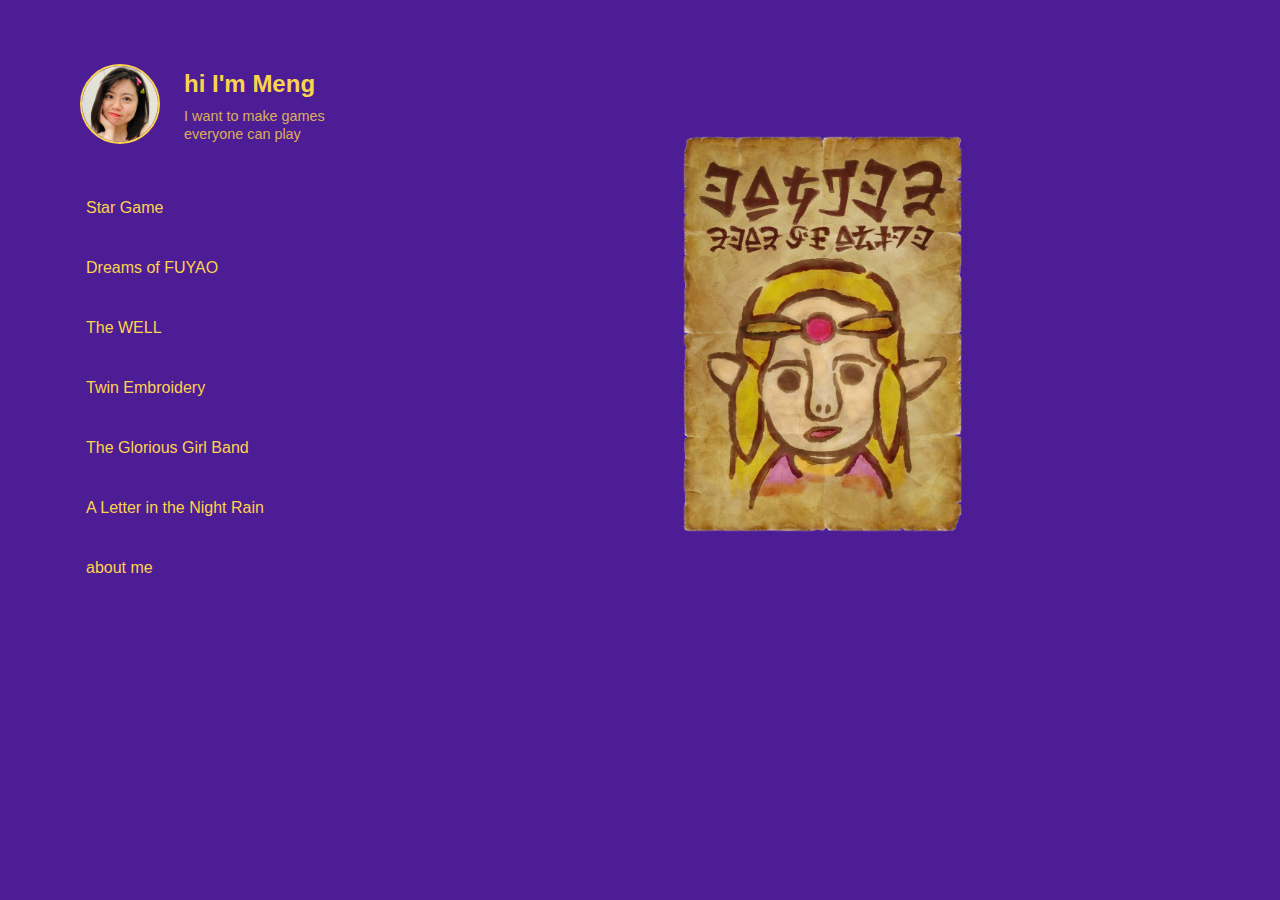
<file: index.html>
<!DOCTYPE html>
<html lang="en">
<head>
    <!-- 设置网页的基本属性 -->
    <meta charset="UTF-8">
    <!-- 确保页面在移动设备上正确显示 -->
    <meta name="viewport" content="width=device-width, initial-scale=1.0">
    <!-- 网页标题 -->
    <title>have fun</title>
    <!-- 链接到样式表文件 -->
    <link rel="stylesheet" href="./css/style.css">
    <!-- 设置网页图标 -->
    <link rel="icon" type="image/png" href="./images/favicon.png">
</head>
<body>
    <!-- 整个页面的主容器，分为左右两部分 -->
    <div class="container">
        <!-- 左侧边栏：包含个人信息和导航菜单 -->
        <nav class="sidebar">
            <!-- 头部区域：展示头像和个人简介 -->
            <div class="header">
                <!-- 头像容器 -->
                <div class="avatar">
                    <img src="./images/avatar.png" alt="Meng's avatar">
                </div>
                <!-- 添加链接和cursor样式 -->
                <div class="intro" style="cursor: pointer;" id="home-link">
                    <h1>hi I'm Meng</h1>
                    <div class="description">I want to make games everyone can play</div>
                </div>
            </div>

            <!-- 作品导航菜单列表 -->
            <ul class="menu">
                <!-- 每个菜单项都包含标题和描述 -->
                <li>
                    <!-- active类表示当前选中的项目 -->
                    <a href="#star-game" class="menu-link active">
                        <span class="title">Star Game</span>
                        <span class="description">Solo-developed Web Game</span>
                    </a>
                </li>
                <!-- 其他作品菜单项，结构相同 -->
                <li>
                    <a href="#soaring-dream" class="menu-link">
                        <span class="title">Dreams of FUYAO</span>
                        <span class="description">Lead Narrative Designer, MMORPG</span>
                    </a>
                </li>
                <li>
                    <a href="#the-well" class="menu-link">
                        <span class="title">The WELL</span>
                        <span class="description">Short Fiction Story</span>
                    </a>
                </li>
                <li>
                    <a href="#twin-embroidery" class="menu-link">
                        <span class="title">Twin Embroidery</span>
                        <span class="description">Digital Comic Series</span>
                    </a>
                </li>
                <li>
                    <a href="#girl-band" class="menu-link">
                        <span class="title">The Glorious Girl Band</span>
                        <span class="description">Digital Comic Series</span>
                    </a>
                </li>
                <li>
                    <a href="#night-rain" class="menu-link">
                        <span class="title">A Letter in the Night Rain</span>
                        <span class="description">Digital Comic Series</span>
                    </a>
                </li>
                <li>
                    <a href="#about" class="menu-link">
                        <span class="title">about me</span>
                        <span class="description">Experience & Contact</span>
                    </a>
                </li>
            </ul>
        </nav>

        <!-- 右侧主内容区域 -->
        <main class="content">
            <!-- 主页装饰：塞尔达风格的卷轴图片 -->
            <div class="scroll-container">
                <img src="images/scroll.png" alt="Ancient scroll with character" class="scroll-image">
                <span class="scroll-description">and i LOVE zelda!!!</span>
            </div>

            <!-- Star Game 项目展示区域 -->
            <section id="star-game-section" class="content-section">
                <div class="project-container">
                    <!-- 游戏展示区域 -->
                    <div class="game-container">
                        <!-- 游戏iframe，用于嵌入网页游戏 -->
                        <iframe id="game-frame" src="https://WellWellWell-M.github.io/star-game" allowfullscreen></iframe>
                        <!-- 重启游戏按钮 -->
                        <button class="restart-btn">Restart</button>
                    </div>

                    <!-- 游戏介绍文本区域 -->
                    <div class="project-content">
                        <h3>Overview</h3>
                        
                        <p>This is a mini game that unfolds across three screens in about two minutes. As my first solo game development project, it marks a special milestone in my coding journey. Over three weeks, I taught myself essential tools - from game engines (GMS, Godot) to AI assistants (Cursor, Midjourney, Stable Diffusion) and version control (GitHub).</p>
                        
                        <p>I tried to tell a story about a lonely girl who shoots down stars and encircles them to make them her companions. Eventually, she creates an entire universe - including the Sun, Earth, and Moon - yet remains alone. I wish I had more time to tell the story through gameplay instead of text (and create better artwork - sorry about my poor pixel sprite animation!).</p>
                        
                        <p>Though it's far from perfect (quite rough actually), I'm proud to have brought it from concept to playable reality. I chose to omit tutorials, trusting in our natural inclination to play. But here's a small hint if you're wondering how to get <span class="highlight">starTed</span> - </p>

                        <p class="hidden-message">
                            <span>sometimes you need to draw your own path:)</span>
                        </p>

                        <h3>Concept Art</h3>
                        
                        <div class="concept-art">
                            <img src="images/concept-art.jpg" alt="Star Game concept art" class="concept-image">
                            <p>I used Midjourney to create the initial concept art, inspired by Van Gogh's starry nights. Then I ran it through Stable Diffusion to transform it into pixel art - which you'll see in the game's final scene. I had a lot of fun playing with these AI tools and can't wait to experiment more with them in future projects!</p>
                        </div>

                        <h3>Development</h3>
                        <div class="development">
                            <img src="images/development.jpg" alt="Star Game development process" class="development-image">
                            <p>Though I had great help from Cursor AI as my coding assistant, programming was still the most challenging part of the development process. At first, I needed Cursor to explain every line of code to me. But gradually, I learned to read most of the code and even started tweaking parameters on my own. I have to say, it felt like magic - watching the game respond to my code changes was fascinating! This experience has definitely motivated me to learn more about programming - just like now building my personal portfolio website.</p>
                        </div>
                    </div>
                </div>
            </section>

            <!-- The WELL 项目展示区域 -->
            <section id="the-well-section" class="content-section">
                <div class="project-container">
                    <!-- 文章正文部分 -->
                    <div class="story-container">
                        <h3>The WELL</h3>
                        <div class="story-content" id="well-content">
                            <!-- 文章内容将通过JavaScript动态加载 -->
                        </div>
                    </div>

                    <!-- Afterword部分 -->
                    <div class="project-content">
                        <h3>Afterword</h3>
                        <p>This story holds special significance for me, not only as my first attempt at writing in English but as a journey into self-discovery. For years, I excelled at commercial writing - analyzing markets, audience needs, and project requirements. Yet when I finally set aside all commercial considerations and ventured into my own heart, I discovered a well had been there all along.</p>
                        
                        <p>In rural China, wells hold ancient mysteries. Every village seems to harbor tales of women who, in moments of despair, leapt into wells, their spirits lingering as haunting presences in the dark waters below.</p>
                        
                        <p>As a child, these stories made me fear wells. They seemed to embody life's troubles - like drawing water from their depths, each attempt to resolve one problem only revealed more beneath. But years later, I encountered a story about African village women that changed my perspective. Though NGOs had installed modern water systems in their communities, many women still chose to visit the wells. It was their sanctuary, the one place where they could leave their families and be themselves.</p>
                        
                        <p>This revelation transformed my understanding. What I had seen as an endless source of pain was actually a wellspring of solace - for most women, the world itself has often been the source of suffering.</p>
                        
                        <p>I created this story because women seem to always be searching for their own wells, as the world beyond belongs to men. As Simone de Beauvoir observed in The Second Sex: "The wonderful thing about man - in adolescence and maturity - is that he is not destined; the word 'destiny' has a different resonance for boys and girls. The more a boy grows and develops, the more he opens his adventure into the world and the more he is called to surpass himself. Meanwhile, the girl will discover that the world is limited, she will learn that she is destined for man, and she will dream not of surpassing herself but of finding happiness."</p>
                    </div>
                </div>
            </section>

            <!-- Dreams of FUYAO 项目展示区域 -->
            <section id="soaring-dream-section" class="content-section">
                <div class="project-container">
                    <!-- 项目内容 -->
                    <div class="project-content">
                        <h3>
                            <a href="https://fyym.37.com.cn/" target="_blank" class="game-title">
                                Dreams of FUYAO
                                <span class="link-icon">&#x2197;</span>
                            </a>
                        </h3>
                        
                        <!-- 第一个视频 -->
                        <div class="video-container">
                            <iframe 
                                width="720" 
                                height="405" 
                                src="https://www.youtube.com/embed/pVgCFE0LW2E" 
                                title="Dreams of FUYAO Gameplay 1"
                                frameborder="0" 
                                allow="accelerometer; clipboard-write; encrypted-media; gyroscope; picture-in-picture" 
                                allowfullscreen>
                            </iframe>
                        </div>
                        <div class="introduction">
                            <h3>Note</h3>
                            <p>This is the official teaser trailer for Dreams of FUYAO, where I served as the scriptwriter and initial visual designer.</p>
                            
                            <p>Dreams of FUYAO centers on women's awakening, with its story told primarily through the female protagonist's perspective. The teaser adopts this same narrative approach.</p>
                            
                            <p>In the trailer, I focused on highlighting several layers of conflict: the tension between a seemingly prosperous nation and its underlying social unrest; the external conflict between the protagonist's ambition for power and the era's expectations of women; and the internal struggle of the protagonist as she faces obstacles in her growth and advancement.</p>
                            
                            <p>These conflicts are woven together through both narrative and visual elements. A key sequence I designed shows the protagonist's transformation: betrayed and sinking into water—a metaphor for despair—she ultimately opens her eyes again, emerging stronger than before. This moment symbolizes her awakening and self-empowerment.</p>
                            
                            <p>Through this interplay of story and visuals, I hope to spark players' curiosity about how these conflicts will be resolved and build anticipation for the story ahead.</p>
                        </div>

                        <!-- 第二个视频 -->
                        <div class="video-container">
                            <iframe 
                                width="720" 
                                height="405" 
                                src="https://www.youtube.com/embed/iw0nIek8Gtk" 
                                title="Dreams of FUYAO Gameplay 2"
                                frameborder="0" 
                                allow="accelerometer; clipboard-write; encrypted-media; gyroscope; picture-in-picture" 
                                allowfullscreen>
                            </iframe>
                        </div>
                        <div class="introduction">
                            <h3>Note</h3>
                            <p>As the lead narrative designer and visual supervisor, I directed this opening cinematic to immerse players in the world of Dreams of FUYAO.</p>
                            
                            <p>Visually, we merged traditional ink painting with gold-line techniques, symbolizing the fusion of classical settings (a feudal dynasty) with modern themes (women's awakening). Working closely with animators, we crafted several meaningful shots—such as when narrating Chancellor Duan's rise to power with public support, the camera descends from his feet to a battlefield littered with corpses, creating a visual counterpoint to the narrative that invites players to question the story's deeper implications.</p>
                            
                            <p>Narratively, the cinematic sets the stage by introducing the world and its initial conflict: how will our protagonist confront the Academy's fall from grace? It also subtly weaves in Hua Cijing—not just a figure of the past, but a character whose journey parallels the protagonist's, together embodying the central exploration of women's awakening.</p>
                        </div>

                        <!-- 第三个视频 -->
                        <div class="video-container">
                            <iframe 
                                width="720" 
                                height="405" 
                                src="https://www.youtube.com/embed/Eb_eBkAWGkc" 
                                title="Dreams of FUYAO Gameplay 3"
                                frameborder="0" 
                                allow="accelerometer; clipboard-write; encrypted-media; gyroscope; picture-in-picture" 
                                allowfullscreen>
                            </iframe>
                        </div>
                        <div class="introduction">
                            <h3>Note</h3>
                            <p>This is the character trailer for Hua Cijing—a pivotal antagonist whose journey intertwines with the protagonist's, like two reflections in a mirror, one inside and one outside, in Dreams of FUYAO.</p>
                            
                            <p>Hua Cijing's story draws from a long-standing literary tradition, such as the Qing Dynasty's Destiny of Rebirth, where talented women rise to power only to face inevitable constraints. To reflect this parallel and highlight her character's unique presence, I incorporated elements of Chinese opera rather than conventional monologues.</p>
                            
                            <p>Unlike her literary predecessors, Hua Cijing shatters the mold with her relentless defiance against fate. Her conflict with the protagonist represents two opposing approaches to shared struggles: radical upheaval versus measured reformation. Their parallel journeys—one dismantling the system, the other striving to mend it—add depth to the narrative, transforming personal tragedy into a broader allegory of power, idealism, and the choices women face in defining their own paths.</p>
                        </div>
                    </div>
                </div>
            </section>

            <!-- Twin Embroidery Section -->
            <section id="twin-embroidery-section" class="content-section project-content">
                <h3>
                    <a href="https://www.kuaikanmanhua.com/web/topic/3121/" target="_blank" class="game-title">
                        Twin Embroidery
                        <span class="link-icon">⤴</span>
                    </a>
                </h3>

                <div class="slider-container">
                    <button class="slider-button prev" aria-label="Previous image">❮</button>
                    <div class="slider-track">
                        <div class="slider-image">
                            <img src="images/twin-embroidery/slide-1.jpg" alt="Twin Embroidery - Scene 1">
                        </div>
                        <div class="slider-image">
                            <img src="images/twin-embroidery/slide-2.jpg" alt="Twin Embroidery - Scene 2">
                        </div>
                        <div class="slider-image">
                            <img src="images/twin-embroidery/slide-3.jpg" alt="Twin Embroidery - Scene 3">
                        </div>
                        <div class="slider-image">
                            <img src="images/twin-embroidery/slide-4.jpg" alt="Twin Embroidery - Scene 4">
                        </div>
                        <div class="slider-image">
                            <img src="images/twin-embroidery/slide-5.jpg" alt="Twin Embroidery - Scene 5">
                        </div>
                        <div class="slider-image">
                            <img src="images/twin-embroidery/slide-6.jpg" alt="Twin Embroidery - Scene 5">
                        </div>
                        <div class="slider-image">
                            <img src="images/twin-embroidery/slide-7.jpg" alt="Twin Embroidery - Scene 5">
                        </div>
                        <div class="slider-image">
                            <img src="images/twin-embroidery/slide-8.jpg" alt="Twin Embroidery - Scene 5">
                        </div>
                    </div>
                    <button class="slider-button next" aria-label="Next image">❯</button>
                </div>

                <div class="introduction">
                    <h3>Note</h3>
                    <p>Among all Chinese cities, Suzhou holds a special place in my heart as the one that best embodies traditional classical beauty.</p>
                    
                    <p>After embarking on my digital nomad journey, I planned to spend a year in Suzhou, seeking inspiration from the city. This decision eventually led to the creation of Twin Embroidery, a work centered around the art of Suzhou double-sided embroidery.</p>
                    
                    <p>This ancient and remarkable craft allows masters to use incredibly fine threads to create two distinct yet equally intricate images on opposite sides of a single piece of silk. The technique beautifully mirrors the theme of my story: a seemingly strong woman unable to escape the shadows of her past. She initially learns double-sided embroidery in the hope of stitching a new self over her scarred past.</p>
                    
                    <p>However, like the two sides of an embroidered piece, she comes to understand that both her strength and her scars are integral to who she is. Through love and art, she ultimately learns to embrace her whole self.</p>
                </div>
            </section>

            <!-- The Glorious Girl Band Section -->
            <section id="girl-band-section" class="content-section project-content">
                <h3>
                    <a href="https://www.manmanapp.com/comic-1403985.html" target="_blank" class="game-title">
                        The Glorious Girl Band
                        <span class="link-icon">⤴</span>
                    </a>
                </h3>

                <div class="slider-container">
                    <button class="slider-button prev" aria-label="Previous image">❮</button>
                    <div class="slider-track">
                        <div class="slider-image">
                            <img src="images/glorious-girl-band/slide-1.jpg" alt="The Glorious Girl Band - Scene 1">
                        </div>
                        <div class="slider-image">
                            <img src="images/glorious-girl-band/slide-2.jpg" alt="The Glorious Girl Band - Scene 2">
                        </div>
                        <div class="slider-image">
                            <img src="images/glorious-girl-band/slide-3.jpg" alt="The Glorious Girl Band - Scene 3">
                        </div>
                        <div class="slider-image">
                            <img src="images/glorious-girl-band/slide-4.jpg" alt="The Glorious Girl Band - Scene 4">
                        </div>
                        <div class="slider-image">
                            <img src="images/glorious-girl-band/slide-5.jpg" alt="The Glorious Girl Band - Scene 5">
                        </div>
                        <div class="slider-image">
                            <img src="images/glorious-girl-band/slide-6.jpg" alt="The Glorious Girl Band - Scene 4">
                        </div>
                        <div class="slider-image">
                            <img src="images/glorious-girl-band/slide-7.jpg" alt="The Glorious Girl Band - Scene 5">
                        </div>
                        <div class="slider-image">
                            <img src="images/glorious-girl-band/slide-8.jpg" alt="The Glorious Girl Band - Scene 5">
                        </div>
                    </div>
                    <button class="slider-button next" aria-label="Next image">❯</button>
                </div>

                <div class="introduction">
                    <h3>Note</h3>
                    <p>The Glorious Girl Band is my first serialized comic, born from a simple yet bold idea: a rock band of talented young women in ancient China.</p>
                    
                    <p>Set in an idealized historical world free from traditional constraints, the story follows seven uniquely gifted girls as they come together to form an unconventional, wonderfully chaotic band. Their adventures weave Chinese tradition with the raw energy of rock music, creating something entirely fresh and unexpected.</p>
                    
                    <p>This isn't a story about oppression or struggle—it's a celebration of creativity, friendship, and the sheer joy of making music together. While such freedom might exist only in this fantasy world, that's precisely why I wanted these characters to shine as brightly as possible on their imaginary stage.</p>
                    
                    <p>They roar their songs to the world—not as cries of despair, but with a power that sometimes moves me to tears even more deeply than sorrow.</p>
                </div>
            </section>

            <!-- A Letter in the Night Rain Section -->
            <section id="night-rain-section" class="content-section project-content">
                <h3>
                    <a href="https://www.iqiyi.com/manhua/detail_18yzmpfm5x.html" target="_blank" class="game-title">
                        A Letter in the Night Rain
                        <span class="link-icon">⤴</span>
                    </a>
                </h3>

                <div class="slider-container">
                    <button class="slider-button prev" aria-label="Previous image">❮</button>
                    <div class="slider-track">
                        <div class="slider-image">
                            <img src="images/letter-night-rain/slide-1.jpg" alt="A Letter in the Night Rain - Scene 1">
                        </div>
                        <div class="slider-image">
                            <img src="images/letter-night-rain/slide-2.jpg" alt="A Letter in the Night Rain - Scene 2">
                        </div>
                        <div class="slider-image">
                            <img src="images/letter-night-rain/slide-3.jpg" alt="A Letter in the Night Rain - Scene 3">
                        </div>
                        <div class="slider-image">
                            <img src="images/letter-night-rain/slide-4.jpg" alt="A Letter in the Night Rain - Scene 4">
                        </div>
                        <div class="slider-image">
                            <img src="images/letter-night-rain/slide-5.jpg" alt="A Letter in the Night Rain - Scene 5">
                        </div>
                        <div class="slider-image">
                            <img src="images/letter-night-rain/slide-6.jpg" alt="A Letter in the Night Rain - Scene 3">
                        </div>
                        <div class="slider-image">
                            <img src="images/letter-night-rain/slide-7.jpg" alt="A Letter in the Night Rain - Scene 4">
                        </div>
                        <div class="slider-image">
                            <img src="images/letter-night-rain/slide-8.jpg" alt="A Letter in the Night Rain - Scene 5">
                        </div>
                    </div>
                    <button class="slider-button next" aria-label="Next image">❯</button>
                </div>

                <div class="introduction">
                    <h3>Note</h3>
                    <p>A Letter in the Night Rain draws inspiration from Li Shangyin's classical Tang dynasty poem of the same title:</p>
                    
                    <blockquote>
                        <div class="chinese-poem">
                            君问归期未有期， 巴山夜雨涨秋池。<br>
                            何当共剪西窗烛， 却话巴山夜雨时。
                        </div>
                        <div class="english-translation">
                            You ask me when I'll return, but I cannot say,<br>
                            As autumn rain fills pools on Mount Ba in the night.<br>
                            When will we trim wicks by the western window again,<br>
                            And speak of this night rain on Mount Ba?
                        </div>
                    </blockquote>
                    
                    <p>The comic expands the poem's yearning and melancholy into a political drama set in ancient China. Each chapter opens with an excerpt from a letter written on a rainy night, serving both as a chapter summary and thematic framework. The story begins thus:</p>
                    
                    <blockquote class="letter">
                        <span class="chinese-text">凌弟台鉴，寒灯夜雨，怀人倍切。愚兄凭窗而叹，忆及明成十年与弟京郊初晤，竟恍然如昨。</span>
                        Dear Brother Ling, On this rainy night, by the cold lamp's light, my longing for you grows ever deeper. As I lean against the window, lost in thought, I recall our first meeting on the outskirts of the capital ten years ago—it feels like only yesterday...
                    </blockquote>
                    
                    <p>This nested narrative structure allows the letter to unfold gradually across time, each carefully chosen phrase revealing a crucial moment as two close friends grow apart.</p>
                    
                    <p>At its heart, this is a story about kindred spirits—two like-minded friends ultimately separated by their different political ideals. After they both achieve their ambitions, one writes this letter in an attempt to salvage their friendship, unaware it would become his final words.</p>
                </div>
            </section>

            <!-- About Section -->
            <div id="about-section" class="content-section">
                <div class="about-container">
                    <!-- 工作经历 -->
                    <div class="about-card">
                        <h2>Experience</h2>
                        <div class="experience-item">
                            <div class="year">2021-2024</div>
                            <div class="job-title">37 Games | Narrative Team Lead </div>
                            <div class="project-name">Dreams of FUYAO, MMORPG</div>
                        </div>
                        <div class="experience-item">
                            <div class="year">2016-2020</div>
                            <div class="job-title">Full-time Writer | Comic Script Writer & Novelist</div>
                        </div>
                    </div>

                    <!-- 联系方式 -->
                    <div class="about-card">
                        <h2>Contact</h2>
                        <div class="contact-info">
                            <div class="contact-item">
                                <i class="fas fa-envelope"></i>
                                <a href="mailto:luisemeng1994@gmail.com">luisemeng1994@gmail.com</a>
                            </div>
                            <div class="contact-item">
                                <i class="fas fa-phone"></i>
                                <span>+86 182-7091-7675</span>
                            </div>
                            <div class="contact-item">
                                <i class="fas fa-link"></i>
                                <a href="https://bsky.app/profile/luisemeng.bsky.social" target="_blank">@luisemeng.bsky.social</a>
                            </div>
                        </div>
                    </div>
                </div>
            </div>
        </main>
    </div>

    <!-- JavaScript代码部分 -->
    <script>
        // 获取所有需要的元素
        const homeLink = document.getElementById('home-link');
        const scrollContainer = document.querySelector('.scroll-container');
        const contentSections = document.querySelectorAll('.content-section');
        const menuLinks = document.querySelectorAll('.menu-link');

        // 显示主页内容的函数
        function showHome() {
            // 显示塞尔达图片
            scrollContainer.style.display = 'block';
            // 隐藏所有项目内容
            contentSections.forEach(section => {
                section.classList.remove('active');
            });
            // 移除所有菜单项的激活状态
            menuLinks.forEach(link => {
                link.classList.remove('active');
            });
        }

        // 点击个人介绍时返回主页
        homeLink.addEventListener('click', showHome);

        // 修改菜单点击事件处理
        document.querySelectorAll('.menu-link').forEach(link => {
            link.addEventListener('click', (e) => {
                e.preventDefault();
                
                // 隐藏塞尔达图片
                scrollContainer.style.display = 'none';
                
                // 移除所有链接和区块的active类
                menuLinks.forEach(l => l.classList.remove('active'));
                contentSections.forEach(section => {
                    section.classList.remove('active');
                });
                
                // 为点击的链接添加active类
                link.classList.add('active');
                
                // 显示对应的区块
                const sectionId = link.getAttribute('href').substring(1) + '-section';
                const section = document.getElementById(sectionId);
                if (section) {
                    section.classList.add('active');
                    // 如果是The WELL页面，加载内容
                    if (sectionId === 'the-well-section') {
                        loadStoryContent();
                    }
                }
            });
        });

        // 初始显示主页
        showHome();

        // 重启游戏按钮功能
        document.querySelector('.restart-btn')?.addEventListener('click', () => {
            const gameFrame = document.getElementById('game-frame');
            // 通过重新加载iframe来重启游戏
            gameFrame.src = gameFrame.src;
        });

        // 添加加载故事内容的函数
        async function loadStoryContent() {
            try {
                const response = await fetch('content/well-content.html');
                
                if (!response.ok) {
                    throw new Error(`HTTP error! status: ${response.status}`);
                }
                
                const content = await response.text();
                
                // 简化HTML结构，移除作者信息
                const formattedContent = `
                    <div class="story-content">
                        <h1>The WELL</h1>
                        ${content.split('\n\n').map(paragraph => 
                            paragraph.trim() ? `<p>${paragraph.trim()}</p>` : ''
                        ).join('')}
                    </div>
                `;
                
                document.getElementById('well-content').innerHTML = formattedContent;
                
            } catch (error) {
                console.error('Error loading story content:', error);
                document.getElementById('well-content').innerHTML = 
                    `<p>Error loading content: ${error.message}</p>`;
            }
        }
    </script>
    <script src="./js/slider.js"></script>
    <script src="./js/main.js"></script>
</body>
</html>
</file>
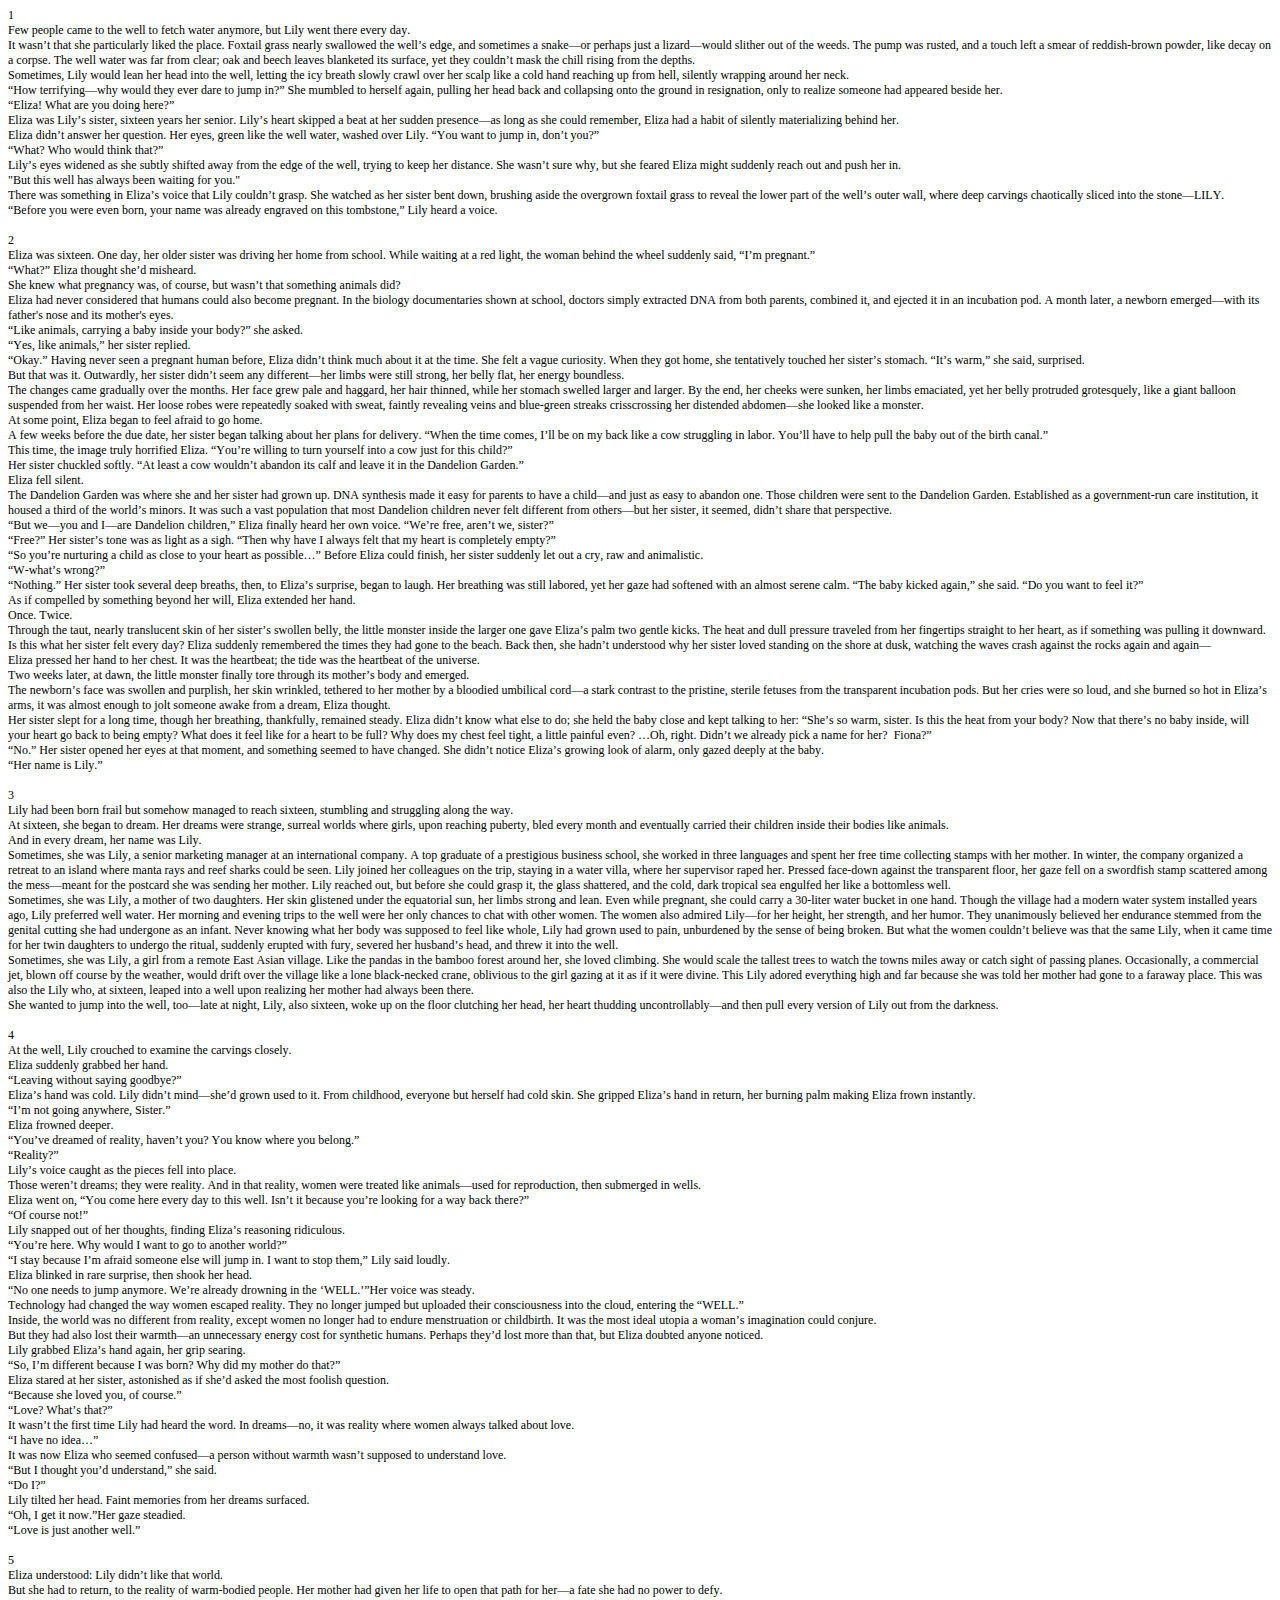
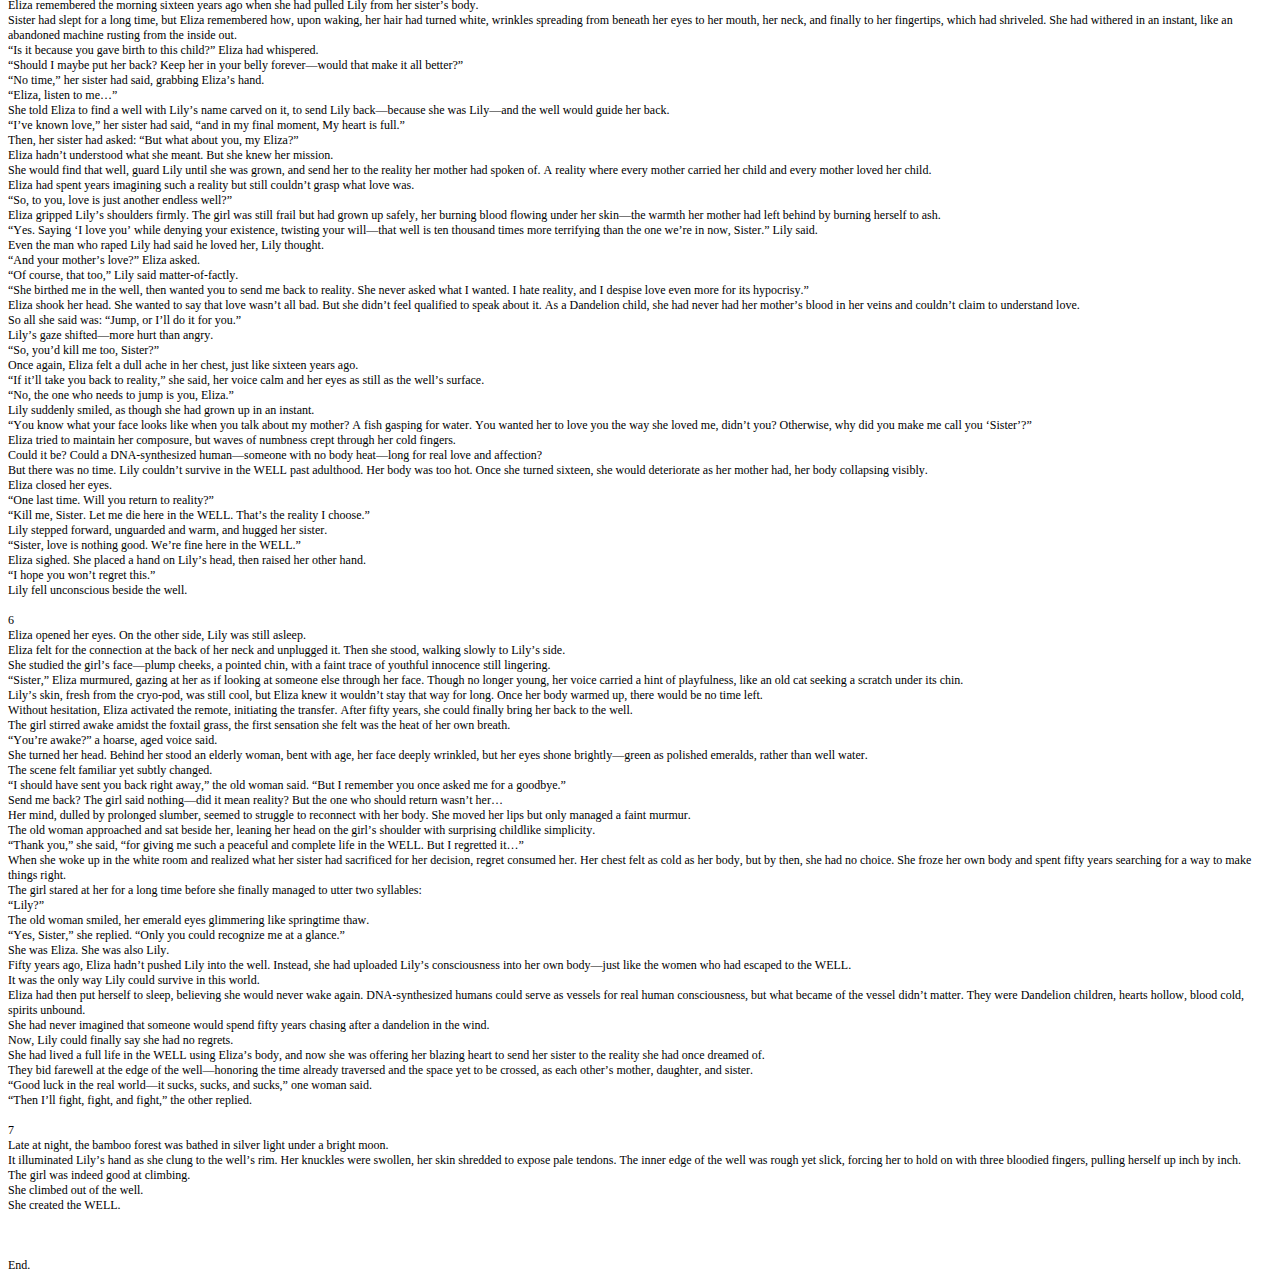
<file: content/well-content.html>
<!DOCTYPE html PUBLIC "-//W3C//DTD HTML 4.01//EN" "http://www.w3.org/TR/html4/strict.dtd">
<html>
<head>
  <meta http-equiv="Content-Type" content="text/html; charset=utf-8">
  <meta http-equiv="Content-Style-Type" content="text/css">
  <title></title>
  <meta name="Generator" content="Cocoa HTML Writer">
  <meta name="CocoaVersion" content="2575.3">
  <style type="text/css">
    p.p1 {margin: 0.0px 0.0px 0.0px 0.0px; font: 12.0px 'Times New Roman'; -webkit-text-stroke: #000000}
    p.p2 {margin: 0.0px 0.0px 0.0px 0.0px; font: 12.0px 'Times New Roman'; -webkit-text-stroke: #000000; min-height: 15.0px}
    span.s1 {font-kerning: none}
  </style>
</head>
<body>
<p class="p1"><span class="s1">1</span></p>
<p class="p1"><span class="s1">Few people came to the well to fetch water anymore, but Lily went there every day.</span></p>
<p class="p1"><span class="s1">It wasn’t that she particularly liked the place. Foxtail grass nearly swallowed the well’s edge, and sometimes a snake—or perhaps just a lizard—would slither out of the weeds. The pump was rusted, and a touch left a smear of reddish-brown powder, like decay on a corpse. The well water was far from clear; oak and beech leaves blanketed its surface, yet they couldn’t mask the chill rising from the depths.</span></p>
<p class="p1"><span class="s1">Sometimes, Lily would lean her head into the well, letting the icy breath slowly crawl over her scalp like a cold hand reaching up from hell, silently wrapping around her neck.</span></p>
<p class="p1"><span class="s1">“How terrifying—why would they ever dare to jump in?” She mumbled to herself again, pulling her head back and collapsing onto the ground in resignation, only to realize someone had appeared beside her.</span></p>
<p class="p1"><span class="s1">“Eliza! What are you doing here?”</span></p>
<p class="p1"><span class="s1">Eliza was Lily’s sister, sixteen years her senior. Lily’s heart skipped a beat at her sudden presence—as long as she could remember, Eliza had a habit of silently materializing behind her.</span></p>
<p class="p1"><span class="s1">Eliza didn’t answer her question. Her eyes, green like the well water, washed over Lily. “You want to jump in, don’t you?”</span></p>
<p class="p1"><span class="s1">“What? Who would think that?”</span></p>
<p class="p1"><span class="s1">Lily’s eyes widened as she subtly shifted away from the edge of the well, trying to keep her distance. She wasn’t sure why, but she feared Eliza might suddenly reach out and push her in.</span></p>
<p class="p1"><span class="s1">"But this well has always been waiting for you."</span></p>
<p class="p1"><span class="s1">There was something in Eliza’s voice that Lily couldn’t grasp. She watched as her sister bent down, brushing aside the overgrown foxtail grass to reveal the lower part of the well’s outer wall, where deep carvings chaotically sliced into the stone—LILY.</span></p>
<p class="p1"><span class="s1">“Before you were even born, your name was already engraved on this tombstone,” Lily heard a voice.</span></p>
<p class="p2"><span class="s1"></span><br></p>
<p class="p1"><span class="s1">2</span></p>
<p class="p1"><span class="s1">Eliza was sixteen. One day, her older sister was driving her home from school. While waiting at a red light, the woman behind the wheel suddenly said, “I’m pregnant.”</span></p>
<p class="p1"><span class="s1">“What?” Eliza thought she’d misheard.</span></p>
<p class="p1"><span class="s1">She knew what pregnancy was, of course, but wasn’t that something animals did?</span></p>
<p class="p1"><span class="s1">Eliza had never considered that humans could also become pregnant. In the biology documentaries shown at school, doctors simply extracted DNA from both parents, combined it, and ejected it in an incubation pod. A month later, a newborn emerged—with its father's nose and its mother's eyes.</span></p>
<p class="p1"><span class="s1">“Like animals, carrying a baby inside your body?” she asked.</span></p>
<p class="p1"><span class="s1">“Yes, like animals,” her sister replied.</span></p>
<p class="p1"><span class="s1">“Okay.” Having never seen a pregnant human before, Eliza didn’t think much about it at the time. She felt a vague curiosity. When they got home, she tentatively touched her sister’s stomach. “It’s warm,” she said, surprised.</span></p>
<p class="p1"><span class="s1">But that was it. Outwardly, her sister didn’t seem any different—her limbs were still strong, her belly flat, her energy boundless.</span></p>
<p class="p1"><span class="s1">The changes came gradually over the months. Her face grew pale and haggard, her hair thinned, while her stomach swelled larger and larger. By the end, her cheeks were sunken, her limbs emaciated, yet her belly protruded grotesquely, like a giant balloon suspended from her waist. Her loose robes were repeatedly soaked with sweat, faintly revealing veins and blue-green streaks crisscrossing her distended abdomen—she looked like a monster.</span></p>
<p class="p1"><span class="s1">At some point, Eliza began to feel afraid to go home.</span></p>
<p class="p1"><span class="s1">A few weeks before the due date, her sister began talking about her plans for delivery. “When the time comes, I’ll be on my back like a cow struggling in labor. You’ll have to help pull the baby out of the birth canal.”</span></p>
<p class="p1"><span class="s1">This time, the image truly horrified Eliza. “You’re willing to turn yourself into a cow just for this child?”</span></p>
<p class="p1"><span class="s1">Her sister chuckled softly. “At least a cow wouldn’t abandon its calf and leave it in the Dandelion Garden.”</span></p>
<p class="p1"><span class="s1">Eliza fell silent.</span></p>
<p class="p1"><span class="s1">The Dandelion Garden was where she and her sister had grown up. DNA synthesis made it easy for parents to have a child—and just as easy to abandon one. Those children were sent to the Dandelion Garden. Established as a government-run care institution, it housed a third of the world’s minors. It was such a vast population that most Dandelion children never felt different from others—but her sister, it seemed, didn’t share that perspective.</span></p>
<p class="p1"><span class="s1">“But we—you and I—are Dandelion children,” Eliza finally heard her own voice. “We’re free, aren’t we, sister?”</span></p>
<p class="p1"><span class="s1">“Free?” Her sister’s tone was as light as a sigh. “Then why have I always felt that my heart is completely empty?”</span></p>
<p class="p1"><span class="s1">“So you’re nurturing a child as close to your heart as possible…” Before Eliza could finish, her sister suddenly let out a cry, raw and animalistic.</span></p>
<p class="p1"><span class="s1">“W-what’s wrong?”</span></p>
<p class="p1"><span class="s1">“Nothing.” Her sister took several deep breaths, then, to Eliza’s surprise, began to laugh. Her breathing was still labored, yet her gaze had softened with an almost serene calm. “The baby kicked again,” she said. “Do you want to feel it?”</span></p>
<p class="p1"><span class="s1">As if compelled by something beyond her will, Eliza extended her hand.</span></p>
<p class="p1"><span class="s1">Once. Twice.</span></p>
<p class="p1"><span class="s1">Through the taut, nearly translucent skin of her sister’s swollen belly, the little monster inside the larger one gave Eliza’s palm two gentle kicks. The heat and dull pressure traveled from her fingertips straight to her heart, as if something was pulling it downward. Is this what her sister felt every day? Eliza suddenly remembered the times they had gone to the beach. Back then, she hadn’t understood why her sister loved standing on the shore at dusk, watching the waves crash against the rocks again and again—</span></p>
<p class="p1"><span class="s1">Eliza pressed her hand to her chest. It was the heartbeat; the tide was the heartbeat of the universe.</span></p>
<p class="p1"><span class="s1">Two weeks later, at dawn, the little monster finally tore through its mother’s body and emerged.</span></p>
<p class="p1"><span class="s1">The newborn’s face was swollen and purplish, her skin wrinkled, tethered to her mother by a bloodied umbilical cord—a stark contrast to the pristine, sterile fetuses from the transparent incubation pods. But her cries were so loud, and she burned so hot in Eliza’s arms, it was almost enough to jolt someone awake from a dream, Eliza thought.</span></p>
<p class="p1"><span class="s1">Her sister slept for a long time, though her breathing, thankfully, remained steady. Eliza didn’t know what else to do; she held the baby close and kept talking to her: “She’s so warm, sister. Is this the heat from your body? Now that there’s no baby inside, will your heart go back to being empty? What does it feel like for a heart to be full? Why does my chest feel tight, a little painful even? …Oh, right. Didn’t we already pick a name for her?<span class="Apple-converted-space">  </span>Fiona?”</span></p>
<p class="p1"><span class="s1">“No.” Her sister opened her eyes at that moment, and something seemed to have changed. She didn’t notice Eliza’s growing look of alarm, only gazed deeply at the baby.<span class="Apple-converted-space"> </span></span></p>
<p class="p1"><span class="s1">“Her name is Lily.”</span></p>
<p class="p2"><span class="s1"></span><br></p>
<p class="p1"><span class="s1">3</span></p>
<p class="p1"><span class="s1">Lily had been born frail but somehow managed to reach sixteen, stumbling and struggling along the way.</span></p>
<p class="p1"><span class="s1">At sixteen, she began to dream. Her dreams were strange, surreal worlds where girls, upon reaching puberty, bled every month and eventually carried their children inside their bodies like animals.</span></p>
<p class="p1"><span class="s1">And in every dream, her name was Lily.</span></p>
<p class="p1"><span class="s1">Sometimes, she was Lily, a senior marketing manager at an international company. A top graduate of a prestigious business school, she worked in three languages and spent her free time collecting stamps with her mother. In winter, the company organized a retreat to an island where manta rays and reef sharks could be seen. Lily joined her colleagues on the trip, staying in a water villa, where her supervisor raped her. Pressed face-down against the transparent floor, her gaze fell on a swordfish stamp scattered among the mess—meant for the postcard she was sending her mother. Lily reached out, but before she could grasp it, the glass shattered, and the cold, dark tropical sea engulfed her like a bottomless well.</span></p>
<p class="p1"><span class="s1">Sometimes, she was Lily, a mother of two daughters. Her skin glistened under the equatorial sun, her limbs strong and lean. Even while pregnant, she could carry a 30-liter water bucket in one hand. Though the village had a modern water system installed years ago, Lily preferred well water. Her morning and evening trips to the well were her only chances to chat with other women. The women also admired Lily—for her height, her strength, and her humor. They unanimously believed her endurance stemmed from the genital cutting she had undergone as an infant. Never knowing what her body was supposed to feel like whole, Lily had grown used to pain, unburdened by the sense of being broken. But what the women couldn’t believe was that the same Lily, when it came time for her twin daughters to undergo the ritual, suddenly erupted with fury, severed her husband’s head, and threw it into the well.</span></p>
<p class="p1"><span class="s1">Sometimes, she was Lily, a girl from a remote East Asian village. Like the pandas in the bamboo forest around her, she loved climbing. She would scale the tallest trees to watch the towns miles away or catch sight of passing planes. Occasionally, a commercial jet, blown off course by the weather, would drift over the village like a lone black-necked crane, oblivious to the girl gazing at it as if it were divine. This Lily adored everything high and far because she was told her mother had gone to a faraway place. This was also the Lily who, at sixteen, leaped into a well upon realizing her mother had always been there.</span></p>
<p class="p1"><span class="s1">She wanted to jump into the well, too—late at night, Lily, also sixteen, woke up on the floor clutching her head, her heart thudding uncontrollably—and then pull every version of Lily out from the darkness.</span></p>
<p class="p2"><span class="s1"></span><br></p>
<p class="p1"><span class="s1">4</span></p>
<p class="p1"><span class="s1">At the well, Lily crouched to examine the carvings closely.</span></p>
<p class="p1"><span class="s1">Eliza suddenly grabbed her hand.</span></p>
<p class="p1"><span class="s1">“Leaving without saying goodbye?”</span></p>
<p class="p1"><span class="s1">Eliza’s hand was cold. Lily didn’t mind—she’d grown used to it. From childhood, everyone but herself had cold skin. She gripped Eliza’s hand in return, her burning palm making Eliza frown instantly.</span></p>
<p class="p1"><span class="s1">“I’m not going anywhere, Sister.”</span></p>
<p class="p1"><span class="s1">Eliza frowned deeper.</span></p>
<p class="p1"><span class="s1">“You’ve dreamed of reality, haven’t you? You know where you belong.”</span></p>
<p class="p1"><span class="s1">“Reality?”<span class="Apple-converted-space"> </span></span></p>
<p class="p1"><span class="s1">Lily’s voice caught as the pieces fell into place.</span></p>
<p class="p1"><span class="s1">Those weren’t dreams; they were reality. And in that reality, women were treated like animals—used for reproduction, then submerged in wells.</span></p>
<p class="p1"><span class="s1">Eliza went on, “You come here every day to this well. Isn’t it because you’re looking for a way back there?”</span></p>
<p class="p1"><span class="s1">“Of course not!”</span></p>
<p class="p1"><span class="s1">Lily snapped out of her thoughts, finding Eliza’s reasoning ridiculous.</span></p>
<p class="p1"><span class="s1">“You’re here. Why would I want to go to another world?”</span></p>
<p class="p1"><span class="s1">“I stay because I’m afraid someone else will jump in. I want to stop them,” Lily said loudly.</span></p>
<p class="p1"><span class="s1">Eliza blinked in rare surprise, then shook her head.</span></p>
<p class="p1"><span class="s1">“No one needs to jump anymore. We’re already drowning in the ‘WELL.’”Her voice was steady.</span></p>
<p class="p1"><span class="s1">Technology had changed the way women escaped reality. They no longer jumped but uploaded their consciousness into the cloud, entering the “WELL.”</span></p>
<p class="p1"><span class="s1">Inside, the world was no different from reality, except women no longer had to endure menstruation or childbirth. It was the most ideal utopia a woman’s imagination could conjure.</span></p>
<p class="p1"><span class="s1">But they had also lost their warmth—an unnecessary energy cost for synthetic humans. Perhaps they’d lost more than that, but Eliza doubted anyone noticed.</span></p>
<p class="p1"><span class="s1">Lily grabbed Eliza’s hand again, her grip searing.</span></p>
<p class="p1"><span class="s1">“So, I’m different because I was born? Why did my mother do that?”</span></p>
<p class="p1"><span class="s1">Eliza stared at her sister, astonished as if she’d asked the most foolish question.</span></p>
<p class="p1"><span class="s1">“Because she loved you, of course.”</span></p>
<p class="p1"><span class="s1">“Love? What’s that?”</span></p>
<p class="p1"><span class="s1">It wasn’t the first time Lily had heard the word. In dreams—no, it was reality where women always talked about love.</span></p>
<p class="p1"><span class="s1">“I have no idea…”</span></p>
<p class="p1"><span class="s1">It was now Eliza who seemed confused—a person without warmth wasn’t supposed to understand love.</span></p>
<p class="p1"><span class="s1">“But I thought you’d understand,” she said.</span></p>
<p class="p1"><span class="s1">“Do I?”</span></p>
<p class="p1"><span class="s1">Lily tilted her head. Faint memories from her dreams surfaced.</span></p>
<p class="p1"><span class="s1">“Oh, I get it now.”Her gaze steadied.</span></p>
<p class="p1"><span class="s1">“Love is just another well.”</span></p>
<p class="p2"><span class="s1"></span><br></p>
<p class="p1"><span class="s1">5</span></p>
<p class="p1"><span class="s1">Eliza understood: Lily didn’t like that world.</span></p>
<p class="p1"><span class="s1">But she had to return, to the reality of warm-bodied people. Her mother had given her life to open that path for her—a fate she had no power to defy.</span></p>
<p class="p1"><span class="s1">Eliza remembered the morning sixteen years ago when she had pulled Lily from her sister’s body.</span></p>
<p class="p1"><span class="s1">Sister had slept for a long time, but Eliza remembered how, upon waking, her hair had turned white, wrinkles spreading from beneath her eyes to her mouth, her neck, and finally to her fingertips, which had shriveled. She had withered in an instant, like an abandoned machine rusting from the inside out.</span></p>
<p class="p1"><span class="s1">“Is it because you gave birth to this child?” Eliza had whispered.</span></p>
<p class="p1"><span class="s1">“Should I maybe put her back? Keep her in your belly forever—would that make it all better?”</span></p>
<p class="p1"><span class="s1">“No time,” her sister had said, grabbing Eliza’s hand.</span></p>
<p class="p1"><span class="s1">“Eliza, listen to me…”</span></p>
<p class="p1"><span class="s1">She told Eliza to find a well with Lily’s name carved on it, to send Lily back—because she was Lily—and the well would guide her back.</span></p>
<p class="p1"><span class="s1">“I’ve known love,” her sister had said, “and in my final moment, My heart is full.”</span></p>
<p class="p1"><span class="s1">Then, her sister had asked: “But what about you, my Eliza?”</span></p>
<p class="p1"><span class="s1">Eliza hadn’t understood what she meant. But she knew her mission.</span></p>
<p class="p1"><span class="s1">She would find that well, guard Lily until she was grown, and send her to the reality her mother had spoken of. A reality where every mother carried her child and every mother loved her child.</span></p>
<p class="p1"><span class="s1">Eliza had spent years imagining such a reality but still couldn’t grasp what love was.</span></p>
<p class="p1"><span class="s1">“So, to you, love is just another endless well?”</span></p>
<p class="p1"><span class="s1">Eliza gripped Lily’s shoulders firmly. The girl was still frail but had grown up safely, her burning blood flowing under her skin—the warmth her mother had left behind by burning herself to ash.</span></p>
<p class="p1"><span class="s1">“Yes. Saying ‘I love you’ while denying your existence, twisting your will—that well is ten thousand times more terrifying than the one we’re in now, Sister.” Lily said.</span></p>
<p class="p1"><span class="s1">Even the man who raped Lily had said he loved her, Lily thought.</span></p>
<p class="p1"><span class="s1">“And your mother’s love?” Eliza asked.</span></p>
<p class="p1"><span class="s1">“Of course, that too,” Lily said matter-of-factly.</span></p>
<p class="p1"><span class="s1">“She birthed me in the well, then wanted you to send me back to reality. She never asked what I wanted. I hate reality, and I despise love even more for its hypocrisy.”</span></p>
<p class="p1"><span class="s1">Eliza shook her head. She wanted to say that love wasn’t all bad. But she didn’t feel qualified to speak about it. As a Dandelion child, she had never had her mother’s blood in her veins and couldn’t claim to understand love.</span></p>
<p class="p1"><span class="s1">So all she said was: “Jump, or I’ll do it for you.”</span></p>
<p class="p1"><span class="s1">Lily’s gaze shifted—more hurt than angry.</span></p>
<p class="p1"><span class="s1">“So, you’d kill me too, Sister?”</span></p>
<p class="p1"><span class="s1">Once again, Eliza felt a dull ache in her chest, just like sixteen years ago.</span></p>
<p class="p1"><span class="s1">“If it’ll take you back to reality,” she said, her voice calm and her eyes as still as the well’s surface.</span></p>
<p class="p1"><span class="s1">“No, the one who needs to jump is you, Eliza.”</span></p>
<p class="p1"><span class="s1">Lily suddenly smiled, as though she had grown up in an instant.</span></p>
<p class="p1"><span class="s1">“You know what your face looks like when you talk about my mother? A fish gasping for water. You wanted her to love you the way she loved me, didn’t you? Otherwise, why did you make me call you ‘Sister’?”</span></p>
<p class="p1"><span class="s1">Eliza tried to maintain her composure, but waves of numbness crept through her cold fingers.</span></p>
<p class="p1"><span class="s1">Could it be? Could a DNA-synthesized human—someone with no body heat—long for real love and affection?</span></p>
<p class="p1"><span class="s1">But there was no time. Lily couldn’t survive in the WELL past adulthood. Her body was too hot. Once she turned sixteen, she would deteriorate as her mother had, her body collapsing visibly.</span></p>
<p class="p1"><span class="s1">Eliza closed her eyes.</span></p>
<p class="p1"><span class="s1">“One last time. Will you return to reality?”</span></p>
<p class="p1"><span class="s1">“Kill me, Sister. Let me die here in the WELL. That’s the reality I choose.”</span></p>
<p class="p1"><span class="s1">Lily stepped forward, unguarded and warm, and hugged her sister.</span></p>
<p class="p1"><span class="s1">“Sister, love is nothing good. We’re fine here in the WELL.”</span></p>
<p class="p1"><span class="s1">Eliza sighed. She placed a hand on Lily’s head, then raised her other hand.</span></p>
<p class="p1"><span class="s1">“I hope you won’t regret this.”</span></p>
<p class="p1"><span class="s1">Lily fell unconscious beside the well.</span></p>
<p class="p2"><span class="s1"></span><br></p>
<p class="p1"><span class="s1">6</span></p>
<p class="p1"><span class="s1">Eliza opened her eyes. On the other side, Lily was still asleep.</span></p>
<p class="p1"><span class="s1">Eliza felt for the connection at the back of her neck and unplugged it. Then she stood, walking slowly to Lily’s side.</span></p>
<p class="p1"><span class="s1">She studied the girl’s face—plump cheeks, a pointed chin, with a faint trace of youthful innocence still lingering.</span></p>
<p class="p1"><span class="s1">“Sister,” Eliza murmured, gazing at her as if looking at someone else through her face. Though no longer young, her voice carried a hint of playfulness, like an old cat seeking a scratch under its chin.</span></p>
<p class="p1"><span class="s1">Lily’s skin, fresh from the cryo-pod, was still cool, but Eliza knew it wouldn’t stay that way for long. Once her body warmed up, there would be no time left.</span></p>
<p class="p1"><span class="s1">Without hesitation, Eliza activated the remote, initiating the transfer. After fifty years, she could finally bring her back to the well.</span></p>
<p class="p1"><span class="s1">The girl stirred awake amidst the foxtail grass, the first sensation she felt was the heat of her own breath.</span></p>
<p class="p1"><span class="s1">“You’re awake?” a hoarse, aged voice said.</span></p>
<p class="p1"><span class="s1">She turned her head. Behind her stood an elderly woman, bent with age, her face deeply wrinkled, but her eyes shone brightly—green as polished emeralds, rather than well water.</span></p>
<p class="p1"><span class="s1">The scene felt familiar yet subtly changed.</span></p>
<p class="p1"><span class="s1">“I should have sent you back right away,” the old woman said. “But I remember you once asked me for a goodbye.”</span></p>
<p class="p1"><span class="s1">Send me back? The girl said nothing—did it mean reality? But the one who should return wasn’t her…</span></p>
<p class="p1"><span class="s1">Her mind, dulled by prolonged slumber, seemed to struggle to reconnect with her body. She moved her lips but only managed a faint murmur.</span></p>
<p class="p1"><span class="s1">The old woman approached and sat beside her, leaning her head on the girl’s shoulder with surprising childlike simplicity.</span></p>
<p class="p1"><span class="s1">“Thank you,” she said, “for giving me such a peaceful and complete life in the WELL. But I regretted it…”</span></p>
<p class="p1"><span class="s1">When she woke up in the white room and realized what her sister had sacrificed for her decision, regret consumed her. Her chest felt as cold as her body, but by then, she had no choice. She froze her own body and spent fifty years searching for a way to make things right.</span></p>
<p class="p1"><span class="s1">The girl stared at her for a long time before she finally managed to utter two syllables:</span></p>
<p class="p1"><span class="s1">“Lily?”</span></p>
<p class="p1"><span class="s1">The old woman smiled, her emerald eyes glimmering like springtime thaw.</span></p>
<p class="p1"><span class="s1">“Yes, Sister,” she replied. “Only you could recognize me at a glance.”</span></p>
<p class="p1"><span class="s1">She was Eliza. She was also Lily.</span></p>
<p class="p1"><span class="s1">Fifty years ago, Eliza hadn’t pushed Lily into the well. Instead, she had uploaded Lily’s consciousness into her own body—just like the women who had escaped to the WELL.</span></p>
<p class="p1"><span class="s1">It was the only way Lily could survive in this world.</span></p>
<p class="p1"><span class="s1">Eliza had then put herself to sleep, believing she would never wake again. DNA-synthesized humans could serve as vessels for real human consciousness, but what became of the vessel didn’t matter. They were Dandelion children, hearts hollow, blood cold, spirits unbound.</span></p>
<p class="p1"><span class="s1">She had never imagined that someone would spend fifty years chasing after a dandelion in the wind.</span></p>
<p class="p1"><span class="s1">Now, Lily could finally say she had no regrets.</span></p>
<p class="p1"><span class="s1">She had lived a full life in the WELL using Eliza’s body, and now she was offering her blazing heart to send her sister to the reality she had once dreamed of.</span></p>
<p class="p1"><span class="s1">They bid farewell at the edge of the well—honoring the time already traversed and the space yet to be crossed, as each other’s mother, daughter, and sister.</span></p>
<p class="p1"><span class="s1">“Good luck in the real world—it sucks, sucks, and sucks,” one woman said.</span></p>
<p class="p1"><span class="s1">“Then I’ll fight, fight, and fight,” the other replied.</span></p>
<p class="p2"><span class="s1"></span><br></p>
<p class="p1"><span class="s1">7</span></p>
<p class="p1"><span class="s1">Late at night, the bamboo forest was bathed in silver light under a bright moon.</span></p>
<p class="p1"><span class="s1">It illuminated Lily’s hand as she clung to the well’s rim. Her knuckles were swollen, her skin shredded to expose pale tendons. The inner edge of the well was rough yet slick, forcing her to hold on with three bloodied fingers, pulling herself up inch by inch.</span></p>
<p class="p1"><span class="s1">The girl was indeed good at climbing.</span></p>
<p class="p1"><span class="s1">She climbed out of the well.</span></p>
<p class="p1"><span class="s1">She created the WELL.</span></p>
<p class="p2"><span class="s1"></span><br></p>
<p class="p2"><span class="s1"></span><br></p>
<p class="p2"><span class="s1"></span><br></p>
<p class="p1"><span class="s1">End.</span></p>
</body>
</html>
</file>
<file: css/style.css>
/* 全局样式重置：清除所有元素的默认外边距、内边距，并使用更合理的盒模型 */
* {
    margin: 0;
    padding: 0;
    box-sizing: border-box;
}

/* 页面基础样式设置 */
body {
    /* 设置网页字体，按优先级从左到右尝试使用 */
    font-family: -apple-system, BlinkMacSystemFont, "Segoe UI", Roboto, "Helvetica Neue", Arial, sans-serif;
    /* 设置深紫色背景 */
    background-color: #4C1D95;
    /* 设置文字颜色为金色 */
    color: #FCD34D;
    /* 设置行高为字体大小的1.6倍 */
    line-height: 1.6;
    /* 允许页面垂直滚动 */
    overflow-y: auto;
    /* 确保页面最小高度为视窗高度 */
    min-height: 100vh;
}

/* 主容器布局设置 */
.container {
    /* 使用弹性布局，实现左右分栏 */
    display: flex;
    /* 确保容器最小高度为视窗高度 */
    min-height: 100vh;
    /* 容器四周留出2rem的空间 */
    padding: 2rem;
}

/* 左侧边栏样式 */
.sidebar {
    /* 固定宽度为350像素 */
    width: 360px;
    /* 内部留出2rem的空间 */
    padding: 2rem 3rem 2rem 3rem;
    /* 固定页面滚动 */
    position: fixed;
    /* 设置高度为视窗高度 */
    height: 100vh;
    /* 隐藏溢出内容，去除滚动条 */
    overflow: hidden;
    /* 设置背景色与body相同 */
    background-color: #4C1D95;
}

/* 头部区域样式：包含头像和介绍 */
.header {
    /* 使用弹性布局 */
    display: flex;
    /* 垂直居中对齐 */
    align-items: center;
    /* 元素之间间隔1.5rem */
    gap: 1.5rem;
    /* 底部margin为3rem */
    margin-bottom: 3rem;
}

/* 头像容器样式 */
.avatar {
    /* 设置固定尺寸 */
    width: 80px;
    height: 80px;
    /* 圆形边框 */
    border-radius: 50%;
    /* 隐藏溢出的部分 */
    overflow: hidden;
    /* 添加金色边框 */
    border: 2px solid #FCD34D;
    /* 防止头像被压缩 */
    flex-shrink: 0;
}

/* 头像图片样式 */
.avatar img {
    /* 图片填充整个容器 */
    width: 100%;
    height: 100%;
    /* 保持图片比例并填充容器 */
    object-fit: cover;
}

/* 个人简介区域样式 */
.intro {
    /* 允许内容区域伸展 */
    flex-grow: 1;
}

/* 简介标题样式 */
.intro h1 {
    font-size: 1.5rem;
    font-weight: bold;
    margin-bottom: 0.3rem;
    color: #FCD34D;
}

/* 简介描述文字样式 */
.intro .description {
    font-size: 0.9rem;
    /* 设置透明度 */
    opacity: 0.8;
    line-height: 1.2;
}

/* 菜单列表样式 */
.menu {
    list-style: none;
    display: flex;
    flex-direction: column;
    gap: 0.05rem;
    /* 添加左边距，使所有项目对齐 */
    margin-left: 1rem;
}

/* 菜单项样式 */
.menu li {
    /* 保持原有的过渡效果 */
    transition: all 0.3s ease;
    /* 默认状态下向左偏移 */
    transform: translateX(-10px);
}

/* 菜单项悬停和激活状态 */
.menu li:hover, 
.menu li a.active {
    /* 移动到原始位置（相当于向右移动10px） */
    transform: translateX(0);
}

/* 菜单链接样式 */
.menu a {
    /* 移除下划线 */
    text-decoration: none;
    /* 继承父元素的颜色 */
    color: inherit;
    /* 设置为块级元素 */
    display: block;
    padding: 0.2rem 0;
}

/* 菜单项标题样式 */
.menu .title {
    font-size: 1rem;
    display: block;
    margin-bottom: 0.1rem;
}

/* 菜单项描述文字样式 */
.menu .description {
    font-size: 0.8rem;
    opacity: 0;
    transition: opacity 0.3s ease;
    /* 添加颜色过渡效果 */
    color: #FFE381;
    margin-top: 0.2rem;
}

/* 菜单项悬停和激活时的描述文字 */
.menu li:hover .description,
.menu li a.active .description {  /* 注意这里改为选择active的接元 */
    opacity: 0.7;
    display: block;
}

/* 激活状态的菜单项 */
.menu li a.active {
    /* 添加其他视觉效果，比如加 */
    color: #FFE381;
}

/* 主内容区域 */
.content {
    /* 占用剩余空间 */
    flex: 1;
    /* 左侧留出与侧边栏同宽的空间 */
    margin-left: 350px;
    /* 内部留出2rem的空间 */
    padding: 2rem;
    /* 确保最小高度，减去上下padding */
    min-height: calc(100vh - 4rem);
    /* 设置相对定位，作为子元素定位的参考 */
    position: relative;
}

/* 卷轴图片容器样式 */
.scroll-container {
    /* 设置相对定位，用于定位描述文字 */
    position: relative;
    /* 居中对齐 */
    text-align: center;
    /* 顶部留出空间 */
    margin-top: 4rem;
}

/* 卷轴图片样式 */
.scroll-image {
    /* 图片宽度为容器的80% */
    max-width: 40%;
    /* 保持图片比例 */
    height: auto;
    /* 添加变换动画效果 */
    transition: transform 0.3s ease;
    /* 块级显示并居中 */
    display: block;
    margin: 0 auto;
}
.scroll-image:hover {
    /* 悬停时放大效果 / Scale up effect on hover */
    transform: scale(1.02);
}

/* 卷轴描述文字样式 */
.scroll-description {
    /* 绝对定位 */
    position: absolute;
    /* 于图片方40像素 */
    bottom: -40px;
    /* 水平居中 */
    left: 50%;
    transform: translateX(-50%);
    /* 文字样式 */
    font-size: 1.5rem;
    font-weight: bold;
    color: #FCD34D;
    /* 初始状态隐藏 */
    opacity: 0;
    /* 添加渐变效果 */
    transition: opacity 0.3s ease;
    /* 防止文字换行 */
    white-space: nowrap;
}

/* 鼠标悬停时显示描述文字 */
.scroll-container:hover .scroll-description {
    opacity: 1;
}

/* 内容区块基础样式 */
.content-section {
    display: none;  /* 默认隐藏所有内容区域 */
    padding: 2rem;
}

/* 激活的内容区域 */
.content-section.active {
    display: block;  /* 显示当前激活的区域 */
}

/* 游戏容器样式 */
.game-container {
    /* 设置固定尺寸 */
    width: 720px;
    height: 360px;
    /* 响应式宽度 */
    max-width: 100%;
    /* 水平居中 */
    margin: 0 auto;
    /* 深色背景 */
    background: #2D1B69;
    /* 圆角边框 */
    border-radius: 8px;
    /* 隐藏溢出内容 */
    overflow: hidden;
    /* 相对定位，用于放置重启按钮 */
    position: relative;
}

/* 游戏iframe样式 */
.game-container iframe {
    width: 100%;
    height: 100%;
    /* 边框 */
    border: none;
}

/* 重启按钮样式 */
.restart-btn {
    /* 绝对定位在右上角 */
    position: absolute;
    top: 1rem;
    right: 1rem;
    /* 按钮样式 */
    background: #FCD34D;
    color: #4C1D95;
    border: none;
    padding: 0.5rem 0.7rem;
    border-radius: 8px;
    cursor: pointer;
    /* 添加过渡效果 */
    transition: all 0.3s ease;
    font-weight: bold;
    font-size: 0.8rem;
    /* 添加阴影 */
    box-shadow: 0 2px 4px rgba(0, 0, 0, 0.2);
}

/* 重启按钮悬停效果 */
.restart-btn:hover {
    background: #FFE381;
    /* 上浮效果 */
    transform: translateY(-2px);
    /* 增加阴影 */
    box-shadow: 0 4px 8px rgba(0, 0, 0, 0.3);
}

/* 重启按钮点击效果 */
.restart-btn:active {
    /* 回到原位 */
    transform: translateY(0);
    /* 恢复原始阴影 */
    box-shadow: 0 2px 4px rgba(0, 0, 0, 0.2);
}

/* 项目内容区域样式 */
.project-content {
    width: 720px;
    max-width: 100%;
    margin: 2rem auto 0;
    /* 改为深紫色背景，添加透明度 */
    background: rgba(214, 202, 233, 0.306);  /* 使用 rgba 来控制透明度 */
    border-radius: 16px;  /* 增加圆角效果 */
    padding: 1rem 2rem 1.5rem 2rem;
}

/* 项目内容文字样式 */
.project-content h3 {
    color: #c7b9dc;
    font-size: 1.3rem;
    margin-bottom: 0.3rem;
}

.project-content p {
    color: #c7b9dc;  /* 稍微浅一点的紫色 */
    line-height: 1.8;
}

/* 响应式设计：适配小屏幕设备 */
@media (max-width: 768px) {
    /* 减小容器内边距 */
    .container {
        padding: 1rem;
    }

    /* 侧边栏变为普通流布局 */
    .sidebar {
        width: 100%;
        position: static;
        height: auto;
    }

    /* 移除主内容区域的左边距 */
    .content {
        margin-left: 0;
    }

    /* 游戏容器自适应宽度 */
    .game-container {
        width: 100%;
        /* 保持16:9的宽高比 */
        height: 56.25vw;
    }
}

/* 添加高亮文字样式 */
.highlight {
    color: #FCD34D;  /* 使用金黄色 */
    font-weight: bold;  /* 可选：加粗效果 */
}

/* 概念艺术部分样式 */
.concept-art {
    margin-top: 2rem;
}

.concept-image {
    width: 100%;
    height: auto;
    border-radius: 8px;
    margin-bottom: 1.5rem;
    /* 可选：添加轻微的阴影效果 */
    box-shadow: 0 4px 6px rgba(0, 0, 0, 0.1);
}

/* 调整标题间距 */
.project-content h3 {
    color: #ebdaf3;
    font-size: 1.5rem;
    margin: 2.5rem 0 1rem;  /* 增加标题上方间距 */
}

/* 第一个标题不需要上方间距 */
.project-content h3:first-child {
    margin-top: 0;
}

/* 开发过程部分样式 */
.development {
    margin-top: 1rem;
}

.development-image {
    width: 100%;
    height: auto;
    border-radius: 8px;
    margin-bottom: 0.1rem;
    box-shadow: 0 4px 6px rgba(0, 0, 0, 0);
}

/* 故事容器样式 */
.story-container {
    width: 720px;
    max-width: 100%;
    margin: 0 auto;
    /* 移除任何可能导致滚动的属性 */
    overflow: hidden;
    position: relative;
}

/* 故事内容区域样式 */
.story-content {
    /* 设置固定高度 */
    height: calc(100vh - 250px);  /* 减去顶部和底部空间的高度 */
    overflow-y: auto;
    padding: 2rem 2.5rem;
    font-family: 'Georgia', serif;
    font-size: 1.15rem;
    line-height: 1.9;
    color: #1a1a1a;
    letter-spacing: 0.02em;
    background: #ebdaf383;
}

/* 标题样式 */
.story-content h1 {
    font-family: 'Helvetica Neue', Arial, sans-serif;
    font-size: 1rem;
    color: #4C1D95;
    margin: 0;             /* 移除所有边距 */
    padding: 1rem 0 0 0;            /* 移除所有内边距 */
    text-align: center;
    letter-spacing: 0.05em;
}

/* 段落样式 */
.story-content p:first-of-type {
    margin-top: 0.05rem;    /* 给第一段添加一个小的上边距 */
}

.story-content p {
    margin-bottom: 1.8rem;
    text-align: justify;
    hyphens: auto;
    text-indent: 2em;
}

/* 优化滚动条 */
.story-content::-webkit-scrollbar {
    width: 6px;
}

.story-content::-webkit-scrollbar-track {
    background: rgba(76, 29, 149, 0.05);
    border-radius: 3px;
}

.story-content::-webkit-scrollbar-thumb {
    background: rgba(76, 29, 149, 0.2);
    border-radius: 3px;
}

.story-content::-webkit-scrollbar-thumb:hover {
    background: rgba(76, 29, 149, 0.3);
}

/* 调整标题样式 */
.story-container h3 {
    color: #4C1D95;
    font-size: 0.5rem;
    margin-bottom: 1.5rem;
    text-align: center;
}

/* 调整段落间距 */
.story-content p {
    margin-bottom: 3rem;
}

/* 调整正文和Afterword之间的间距 */
.project-content {
    margin-top: 1.5rem;
}

/* 隐藏消息容器样式 */
.hidden-message {
    position: relative;
    text-align: center;
    margin-top: 1.5rem;
    height: 1.5em;  /* 确保容器高度固定 */
}

/* 隐藏的文字样式 */
.hidden-message span {
    opacity: 0;
    transition: opacity 0.5s ease;
    color: #fcd34dd0;  /* 使用你修改的金色 */
    font-style: italic;
    position: absolute;
    left: 50%;
    transform: translateX(-50%);
}

/* 三个点样式 */
.hidden-message::before {
    content: "...";
    position: absolute;
    left: 50%;
    transform: translateX(-50%);
    color: #fcd34dd0;  /* 使用你修改的金色 */
    font-size: 1.2rem;
    letter-spacing: 2px;
    transition: opacity 0.3s ease;
}

/* 鼠标悬浮效果 */
.hidden-message:hover span {
    opacity: 1;
}

.hidden-message:hover::before {
    opacity: 0;
}

/* 视频容器样式 */
.video-container {
    position: relative;
    width: 100%;
    max-width: 720px;
    margin: 2rem auto;
    padding-bottom: 56.25%; /* 16:9 比例 */
    height: 0;
    overflow: hidden;
    background: rgba(255, 255, 255, 0.05);
    border-radius: 12px;
}

.video-container iframe {
    position: absolute;
    top: 0;
    left: 0;
    width: 100%;
    height: 100%;
    border-radius: 12px;  /* 保持圆角一致 */
}

/* 说明文本样式 */
.introduction {
    background: rgba(76, 29, 149, 0.1);
    border-radius: 16px;
    padding: 1rem 1.5rem 2rem 1.5rem;
    margin: 1.5rem 0;  /* 调整为与 Star Game 一致的间距 */
}

.introduction h3 {
    color: #ebdaf3;
    margin-bottom:1rem;
}

/* 响应式设计 */
@media (max-width: 768px) {
    .video-container {
        width: 100%;
        padding: 0 1rem;
    }
    
    .video-container iframe {
        height: auto;
        aspect-ratio: 16/9;
    }
    
    .introduction {
        margin: 1.5rem 1rem;  /* 保持一致的间距 */
    }
}

/* 游戏标题链接样式 */
.game-title {
    color: #FFE381 !important;  /* 使用 !important 确保颜色优先级 */
    text-decoration: none;
    display: inline-flex;
    align-items: center;
    gap: 0.5rem;
}

/* 链接图标样式 */
.link-icon {
    font-size: 0.8em;
    position: relative;
    top: -2px;
}

/* 鼠标悬浮效果 */
.game-title:hover {
    color: #FFE381;  /* 悬浮时变为黄色 */
}

/* 移除之前的下划线相关样式 */
.game-title::after {
    display: none;  /* 或者直接删除这个规则 */
}

/* 播放器基础容器 */
.slider-container {
    width: 660px;
    height: 405px;
    position: relative;
    margin: 2rem auto;
    overflow: hidden;
    background: rgba(89, 40, 162, 0.296);
    border-radius: 12px;
    padding: 0;  /* 确保没有内边距 */
    display: flex;  /* 添加这行 */
    align-items: center;  /* 添加这行 */
}

/* 图片轨道 */
.slider-track {
    position: absolute;
    display: flex;
    height: 100%;
    transition: transform 0.3s ease;
    left: 0;  /* 确保从容器左边开始 */
}

/* 单个图片容器 */
.slider-image {
    width: 660px;  /* 与容器等宽 */
    height: 405px; /* 与容器等高 */
    display: flex;
    align-items: center;    /* 垂直居中 */
    justify-content: center;/* 水平居中 */
    flex-shrink: 0;        /* 防止压缩 */
}

/* 图片本身 */
.slider-image img {
    max-width: 95%;     /* 最大宽度限制为660px */
    max-height: 95%;      /* 最大高度为容器高度的95% */
    width: auto;          /* 宽度自动计算 */
    height: auto;         /* 高度自动计算 */
    object-fit: contain;  /* 保持比例 */
}

/* 切换按钮 */
.slider-button {
    position: absolute;
    top: 50%;
    transform: translateY(-50%);
    width: 40px;  /* 固定宽度 */
    height: 40px;  /* 固定高度 */
    display: flex;
    align-items: center;
    justify-content: center;
    background: rgba(235, 218, 243, 0.2);
    border: none;
    color: #FFE381;
    cursor: pointer;
    transition: all 0.3s ease;
    z-index: 2;
    border-radius: 4px;
    font-size: 20px;  /* 调整箭头大小 */
}

.slider-button:hover {
    background: rgba(235, 218, 243, 0.3);
}

.prev { left: 5px; }  /* 调整左箭头位置 */
.next { right: 5px; }  /* 调整右箭头位置 */

/* 隐藏按钮 */
.slider-button.hidden {
    display: none;
}

/* 响应式设计 */
@media (max-width: 768px) {
    .slider-container {
        height: auto;
        aspect-ratio: 16/9;
        margin: 1rem auto;
    }
    
    .slider-button {
        padding: 0.5rem;
    }
    
    .slider-image {
        width: 100vw;
    }
}

.about-container {
    max-width: 1200px;
    margin: 0 auto;
    padding: 20px;
    display: flex;
    flex-direction: column;
    gap: 30px;
}

.about-card {
    background: rgba(214, 202, 233, 0.306);
    backdrop-filter: blur(10px);
    border-radius: 12px;
    padding: 30px;  /* 统一内边距 */
    box-shadow: 0 4px 6px rgba(0, 0, 0, 0.1);
}

.about-card h2 {
    color: #ebdaf3;
    margin-bottom: 25px;
    font-size: 24px;
}

/* 工作经历样式 */
.experience-item {
    padding-left: 30px;  /* 添加左侧缩进 */
    margin-bottom: 25px;
}

.experience-item:last-child {
    margin-bottom: 0;
}

.year {
    color: #FFE381;
    font-size: 18px;
    margin-bottom: 8px;
}

.job-title {
    font-size: 16px;
    margin-bottom: 5px;
}

.company, .project-name {
    color: rgba(255, 255, 255, 0.8);
    margin-bottom: 10px;
}

.achievements {
    padding-left: 20px;
    margin-top: 10px;
}

.achievements li {
    margin-bottom: 5px;
    color: rgba(255, 255, 255, 0.7);
}


/* 联系方式样式 */
.contact-info {
    padding-left: 0px;  /* 保持与经历项目相同的左侧缩进 */
    display: flex;
    flex-direction: column;
    gap: 15px;
}

.contact-item {
    display: flex;
    align-items: center;
    gap: 10px;
}

.contact-item i {
    color: #FFE381;
    width: 20px;
}

.contact-item a {
    color: rgba(255, 255, 255, 0.8);
    text-decoration: none;
    transition: color 0.3s ease;
}

.contact-item a:hover {
    color: #FFE381;
}

/* 修复项目容器样式 */
.project-container {
    width: 100%;
    max-width: 1200px;
    margin: 0 auto;
    padding: 2rem;
}

/* 确保内容区域不会溢出 */
.content {
    width: 100%;
    max-width: calc(100% - 360px);  /* 减去侧边栏宽度 */
    margin-left: 360px;
    padding: 2rem;
    overflow-x: hidden;  /* 防止水平溢出 */
}

/* 引用块的基础样式 */
blockquote {
    margin: 1.5rem 0;
    padding: 1.5rem 2rem;
    background: rgba(255, 255, 255, 0.05);
    border-radius: 8px;
    line-height: 1.8;
}

/* 中文诗句和文本样式 */
.chinese-poem, .chinese-text {
    color: #FFE381;  /* 黄色 */
    margin-bottom: 1rem;  /* 在中英文之间添加间距 */
    display: block;
    text-align: center;
}

/* 英文翻译样式 */
.english-translation {
    color: rgba(255, 255, 255, 0.8);  /* 浅色 */
    text-align: center;
}

/* 引用块内的换行 */
blockquote br {
    display: block;
    margin: 0.3rem 0;
}

/* 信件引用样式 */
.letter {
    color: rgba(255, 255, 255, 0.8);;
}

.letter .chinese-text {
    font-style: normal;
    margin-top: 1rem;
    text-align: left; 
    color: #FFE381;  /* 浅色 */
}
</file>
